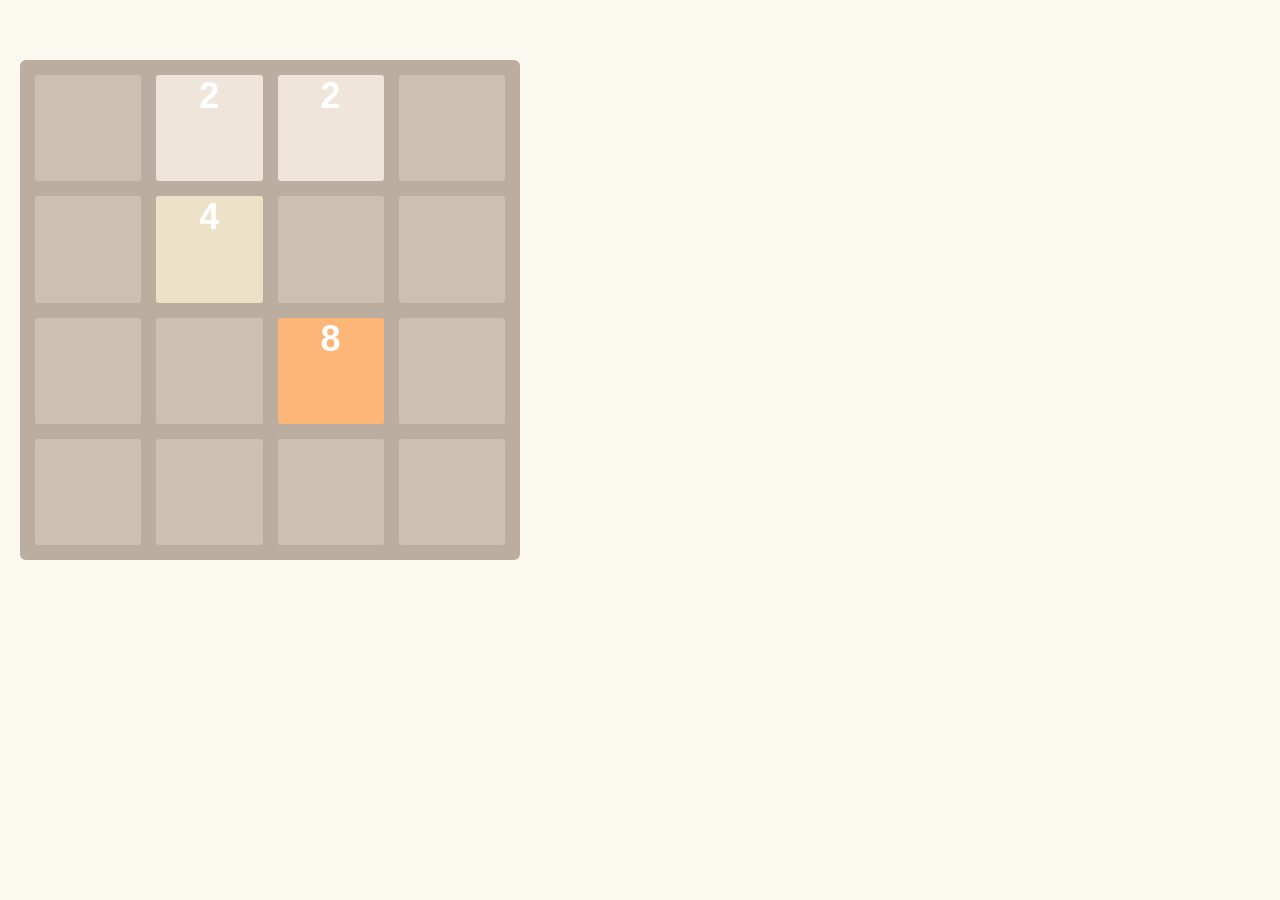
<file: 2048.html>
<!DOCTYPE html>
<html> 
	<head> 
		<title>GWC 2048</title>
		<style> 
			/* CSS GOES HERE */
			html, body {
			  margin: 0;
			  padding: 10px;
			  background: #faf8ef;
			  color: #ffffff;
			  font-family: "Helvetica Neue", Arial, sans-serif;
			  font-size: 36px; 
			  font-weight: bolder;
			}

			.grid-container {
			  position: absolute;
			  z-index: 1; 
			}

			.grid-row {
			  margin-bottom: 15px; 
			}

  			.grid-row:last-child {
    			margin-bottom: 0; 
			}	

			.grid-row:after {
				content: "";
			    display: block;
			    clear: both;
			}

			.grid-cell {
			  width: 106.25px;
			  height: 106.25px;
			  margin-right: 15px;
			  float: left;
			  border-radius: 3px;
			  text-align: center;
			  background: rgba(238, 228, 218, 0.35); 
			}

			.grid-cell:last-child {
			    margin-right: 0; 
			}

			.game-container {
				  margin-top: 40px;
				  position: relative;
				  padding: 15px;
				  cursor: default;
				  background: #bbada0;
				  border-radius: 6px;
				  width: 500px;
				  height: 500px;
				  -webkit-box-sizing: border-box;
				  -moz-box-sizing: border-box;
				  box-sizing: border-box; 
			}
		</style> 
		<script> 
			/* JS GOES HERE */
			
			var boardSize= 4; //constants are better than hard coding!
			var board = [[0,2,2,0],[0,4,0,0],[0,0,8,0],[0,0,0,0]]; //will change with real board
			
			
			function runGame() {
				renderBoard();
				colorBoard();
			
			}// close runGame
			
			
			
			function renderBoard() {
			
			//rendering board:
			for (var row = 0; row < boardSize; row++){ //for every row
				for (var col = 0; col < boardSize; col++){ //for every column in that row
					var boardID = "r" + row + "c" + col;
					if (board[row][col] !=0){ //if our number is not 0
						document.getElementById(boardID).innerHTML = board[row][col];
					
					} else{
						document.getElementById(boardID).innerHTML = ""; //zeros don't show up on board
					
					} //close else loop
				}//close col loop
			} //close row loop
			} //close renderBoard
			
			
			function colorBoard() {
			//color board:
			for (var row = 0; row < boardSize; row++) {
				for (var col = 0; col < boardSize; col++) {
					var boardID = "r" + row + "c" + col;
					
					if(board[row][col] == 2) {
						document.getElementById(boardID).style.background = "#f0e5da";
					}
					else if (board[row][col] == 4) {
						document.getElementById(boardID).style.background = "#ede2c8";
					}
					else if (board[row][col] == 8){
						document.getElementById(boardID).style.background = "#feb578";
					}
					else if (board[row][col] == 16){
						document.getElementById(boardID).style.background = "#ff9962";
					}
					else if (board[row][col] == 32){
						document.getElementById(boardID).style.background = "#ff8060";
					}
					else if (board[row][col] == 64){
						document.getElementById(boardID).style.background = "#ff613c";
					}
					else if (board[row][col] == 128){
						document.getElementById(boardID).style.background = "#efd26c";
					}
					else if (board[row][col] == 256){
						document.getElementById(boardID).style.background = "#efd15c";
					}
					else if (board[row][col] == 512){
						document.getElementById(boardID).style.background = "#efcd4a";
					}
					else if (board[row][col] == 1024){
						document.getElementById(boardID).style.background = "#f0ca36";
					}
					else if (board[row][col] == 2048){
						document.getElementById(boardID).style.background = "#eeca00";
					}
					else{ 
					document.getElementById(boardID).style.background = "#ccc0b3";
					}

				}//close col loop
			} //close row loop
			
			} //close colorBoard
			
			
			
			//temporary function to see how key presses work-- replace later!
			/*function printKey (event) { //37 left, 38 up, 39 right, 40 down
				console.log(event.keyCode);
			
			} */
			/*function canMove(dir,row,col){

			if (dir == "left") {
				if (col > 0){
					if (board [row][col] == board[row][col-1]){
					return true;
					}
				} //if board row >
			} //ends left
			if (dir == "right") {
				if (col < 3){
					if (board [row][col] == board[row][col+1]){
					return true;
					}
				} //if board row >
			} //ends right
			if (dir == "up") {
				if (row > 0){
					if (board [row][col] == board[row+1][col]){
					return true;
					}
					
				} //if board row >
			} //ends up
			if (dir == "down") {
				if (row < 3){
					if (board [row][col] == board[row-1][col]){
					return true;
					}
					
				} //if board row >
			} //ends down
			
				}//closes canMove function*/
			
			function arrowPress(event){
				console.log("arrowPress");
				if (event.keyCode == 37) {
					dir = "left";
					for (var row=0; row<boardSize; row++){
						for (var col=1; col<boardSize; col++){
							move(dir,row,col);
							
						} //closes for var col
					} // closes for var row
					
					addNewTile();
					renderBoard();
					colorBoard();
				}// closes if event.keyCode
				if (event.keyCode == 39) {
					dir = "right";
					for (var row=0; row<boardSize; row++){
						for (var col=2; col>=0; col--){
							move(dir,row,col);
							
						} //closes for var col
					} // closes for var row
					
					addNewTile();
					renderBoard();
					colorBoard();
				}// closes if event.keyCode
				if (event.keyCode == 40) {
					dir = "down";
					for (var row=2; row>=0; row--){
						for (var col=0; col<boardSize; col++){
							move(dir,row,col);
							
						} //closes for var col
					} // closes for var row
					
					addNewTile();
					renderBoard();
					colorBoard();
				}// closes if event.keyCode
				if (event.keyCode == 38) {
					dir = "up";
					for (var row=1; row<boardSize; row++){
						for (var col=0; col<boardSize; col++){
							move(dir,row,col);
							
						} //closes for var col
					} // closes for var row
					
					addNewTile();
					renderBoard();
					colorBoard();
				}// closes if event.keyCode
			
			
			}//closes function arrowPress 
			
			
			function addNewTile() {
				var row = Math.floor((Math.random() * 3) + 0);
				var col = Math.floor((Math.random() * 3) + 0);
				while (board[row][col] != 0) {
					row = Math.floor((Math.random() * 3) + 0);
					col = Math.floor((Math.random() * 3) + 0);
				}
				
				board[row][col] = 2;
					 


					
				
			} //end addNewTile
			function move(dir,row,col){
				console.log("move");
				if (dir == "left") {
					if (board[row][col] == board[row][col-1]) {
						board[row][col-1]*= 2;
						board[row][col]=0;
					}
					if (board[row][col-1]==0) {
						board[row][col-1]=board[row][col];
						board[row][col]=0;
					
					}
				
				
				} //close dir left
					if (dir == "right") {
					if (board[row][col] == board[row][col+1]) {
						board[row][col+1]*= 2;
						board[row][col]=0;
					}
					if (board[row][col+1]==0) {
						board[row][col+1]=board[row][col];
						board[row][col]=0;
					
					}
				
				
				} //close dir right
				if (dir == "down") {
					if (board[row][col] == board[row+1][col]) {
						board[row+1][col]*= 2;
						board[row][col]=0;
					}
					if (board[row+1][col]==0) {
						board[row+1][col]=board[row][col];
						board[row][col]=0;
					
					}
				
				
				} //close dir down
				if (dir == "up") {
					if (board[row][col] == board[row-1][col]) {
						board[row-1][col]*= 2;
						board[row][col]=0;
					}
					if (board[row-1][col]==0) {
						board[row-1][col]=board[row][col];
						board[row][col]=0;
					
					}
				
				
				} //close dir up
				
			} //close move
			
		</script> 
	</head> 

	<body onload = "runGame()" onkeydown = "arrowPress(event)"> 
		<div class="game-container">
			<div class="grid-container">
		        <div class="grid-row">
		          <div class="grid-cell" id = "r0c0"></div>
		          <div class="grid-cell" id = "r0c1"></div>
		          <div class="grid-cell" id = "r0c2"></div>
		          <div class="grid-cell" id = "r0c3"></div>
		        </div>
		        <div class="grid-row">
		          <div class="grid-cell" id = "r1c0"></div>
		          <div class="grid-cell" id = "r1c1"></div>
		          <div class="grid-cell" id = "r1c2"></div>
		          <div class="grid-cell" id = "r1c3"></div>
		        </div>
		        <div class="grid-row">
		          <div class="grid-cell" id = "r2c0"></div>
		          <div class="grid-cell" id = "r2c1"></div>
		          <div class="grid-cell" id = "r2c2"></div>
		          <div class="grid-cell" id = "r2c3"></div>
		        </div>
		        <div class="grid-row">
		          <div class="grid-cell" id = "r3c0"></div>
		          <div class="grid-cell" id = "r3c1"></div>
		          <div class="grid-cell" id = "r3c2"></div>
		          <div class="grid-cell" id = "r3c3"></div>
		        </div>
	       	</div>
	    </div>
	</body>

</html>
</file>
